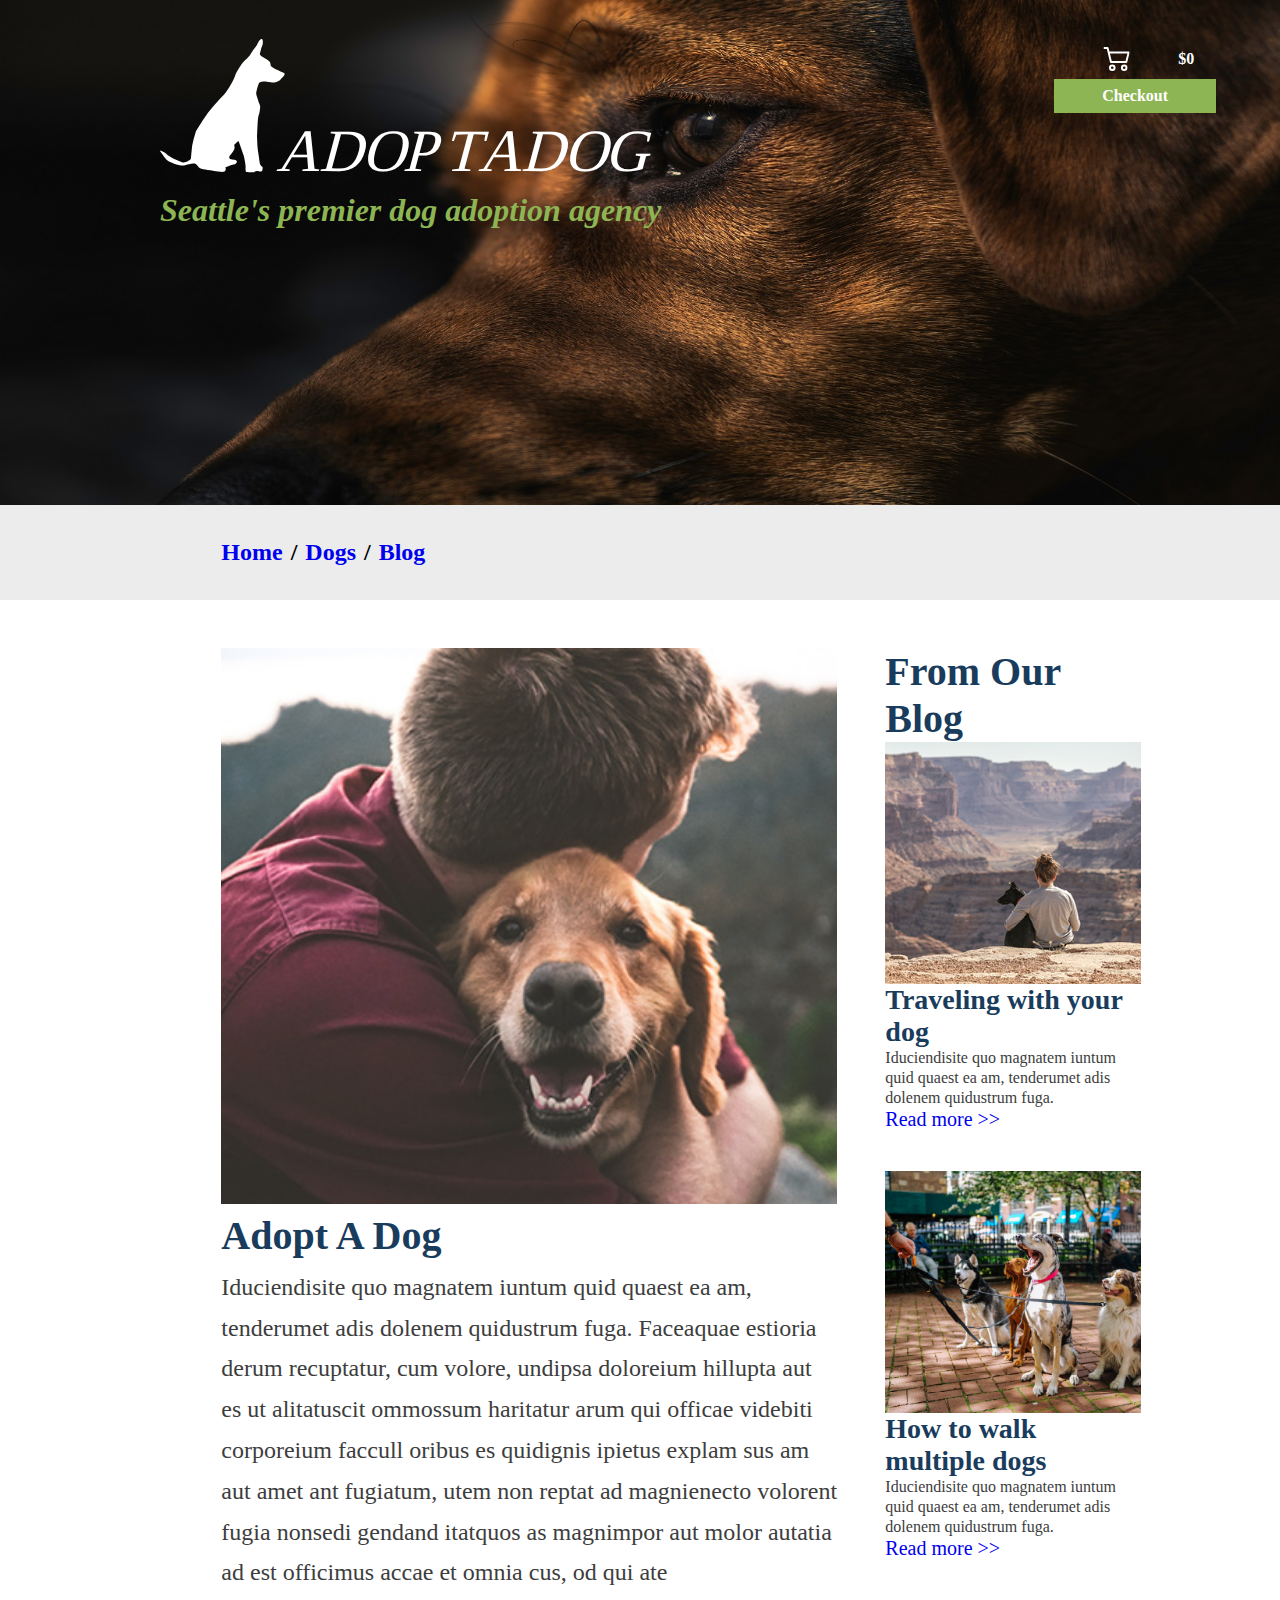
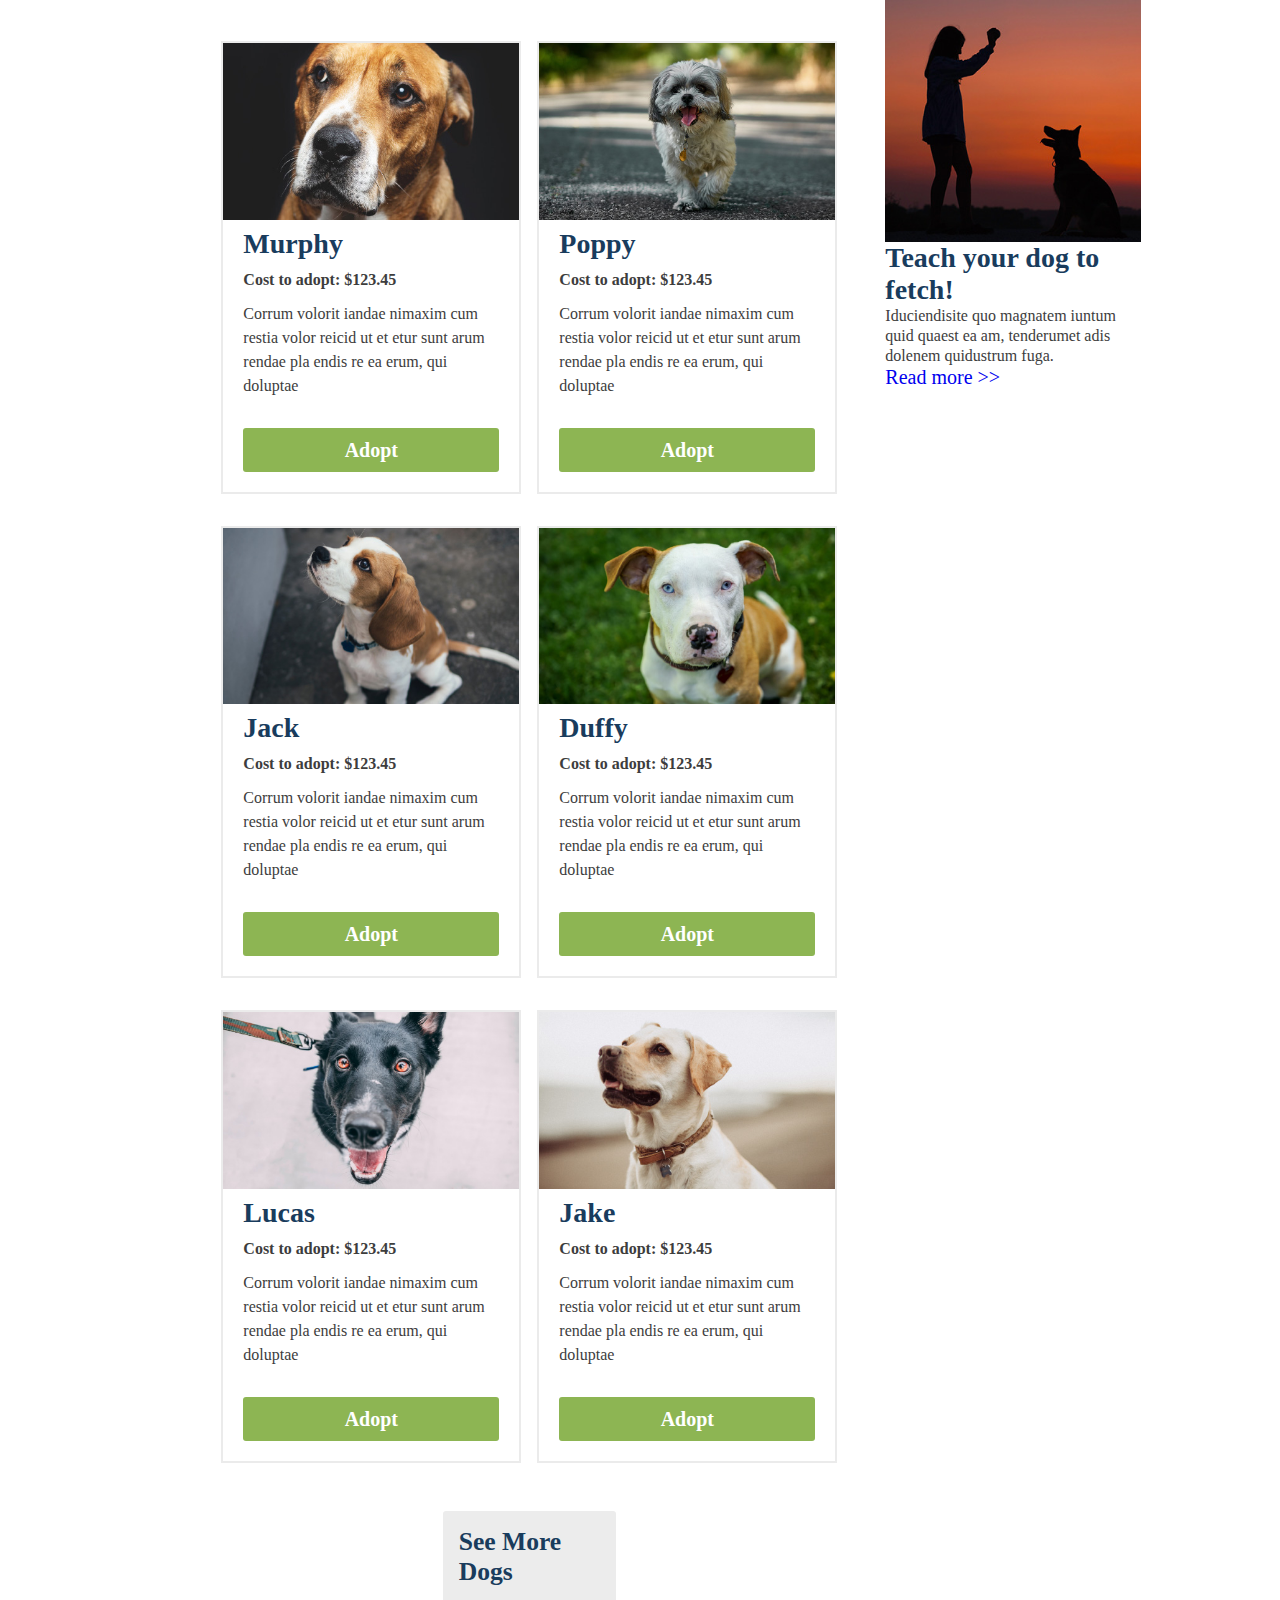
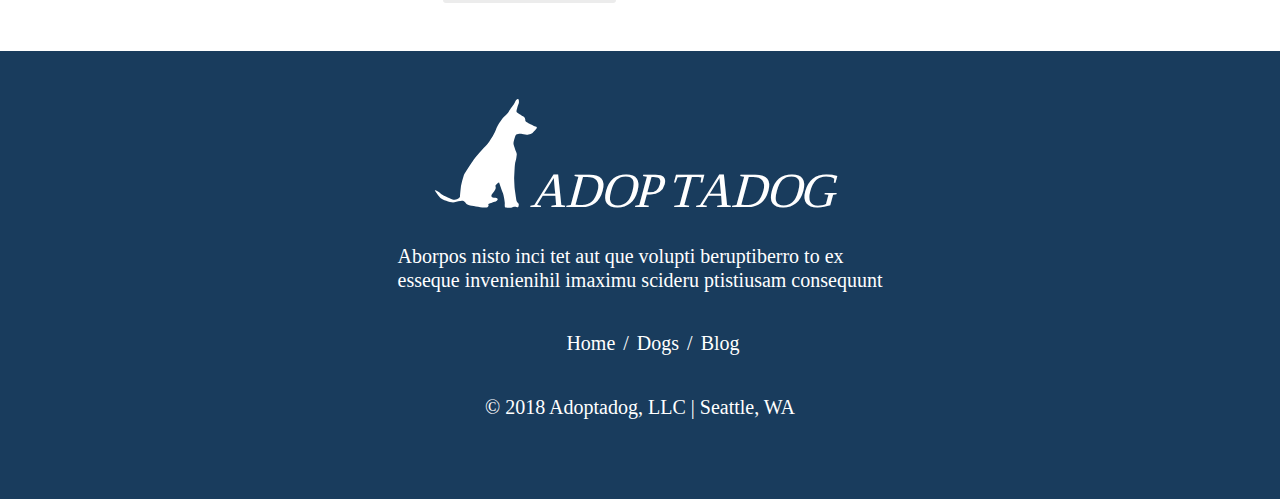
<file: index.html>
<!DOCTYPE html>
<html lang="en">
  <head>
    <meta charset="utf-8" />
    <meta name="viewport" content="width=device-width, initial-scale=1.0" />
    <link rel="stylesheet" type="text/css" href="styles/stylesheet.css" />
    <script
      src="https://code.jquery.com/jquery-3.6.0.min.js"
      integrity="sha256-/xUj+3OJU5yExlq6GSYGSHk7tPXikynS7ogEvDej/m4="
      crossorigin="anonymous"
    ></script>
    <script src="script/adoptADog.js" charset="utf-8" defer></script>
    <title>Home</title>
  </head>

  <body>
    <div class="grid-container">
      <header class="header-container linear-gradient">
        <img
          class="header-img"
          src="images/header-image.jpg"
          alt="a close-up of a beagles' face looking toward the left of the screen from the right"
        />
        <div class="header-flex">
          <div class="logo-flex">
            <img
              src="images/adoptadog-logo.svg"
              alt="White dog silhoutte next to the company's title."
            />
            <h2 class="h2"><i>Seattle's premier dog adoption agency</i></h2>
          </div>
          <div class="cart-flex">
            <div class="price-flex">
              <img
                class="cart"
                src="images/cart-icon.svg"
                alt="cart icon next to the current total price"
              />
              <p id="cartAmount" class="cart-p">$0</p>
            </div>
            <a class="checkout-container" href="checkout.html">Checkout</a>
          </div>
        </div>
        <nav class="nav">
          <ul class="menu col-9">
            <li><a href="index.html">Home</a></li>
            /
            <li><a href="dogs.html">Dogs</a></li>
            /
            <li><a href="blog.html">Blog</a></li>
          </ul>
        </nav>
      </header>

      <article class="home-intro">
        <img
          class="image-1"
          src="images/home-intro.jpeg"
          alt="a guy hugging a dog"
        />
        <h3 class="h3">Adopt A Dog</h3>
        <p class="p">
          Iduciendisite quo magnatem iuntum quid quaest ea am, tenderumet adis
          dolenem quidustrum fuga. Faceaquae estioria derum recuptatur, cum
          volore, undipsa doloreium hillupta aut es ut alitatuscit ommossum
          haritatur arum qui officae videbiti corporeium faccull oribus es
          quidignis ipietus explam sus am aut amet ant fugiatum, utem non reptat
          ad magnienecto volorent fugia nonsedi gendand itatquos as magnimpor
          aut molor autatia ad est officimus accae et omnia cus, od qui ate
        </p>
      </article>

      <section class="section-grid-index">
        <article class="article">
          <img
            id="murphy"
            onclick="infoAboutDogs('murphy', 'dog', '$123.45')"
            src="images/murphy-card.jpg"
            alt="a brown and white dog looking up with sad look on their face"
          />
          <h3 class="h3-section-index"><b>Murphy</b></h3>
          <p class="art-p"><b>Cost to adopt: $123.45</b></p>
          <p class="art-p">
            Corrum volorit iandae nimaxim cum restia volor reicid ut et etur
            sunt arum rendae pla endis re ea erum, qui doluptae
          </p>
          <p onclick="runningTotal(123.45)" class="adopt"><b>Adopt</b></p>
        </article>

        <article class="article">
          <img
            id="poppy"
            onclick="infoAboutDogs('poppy', 'dog', '$123.45')"
            src="images/poppy-card.jpg"
            alt="a small white, furry dog walking toward the camera with his tongue hanging out"
          />
          <h3 class="h3-section-index"><b>Poppy</b></h3>
          <p class="art-p"><b>Cost to adopt: $123.45</b></p>
          <p class="art-p">
            Corrum volorit iandae nimaxim cum restia volor reicid ut et etur
            sunt arum rendae pla endis re ea erum, qui doluptae
          </p>
          <p onclick="runningTotal(123.45)" class="adopt"><b>Adopt</b></p>
        </article>

        <article class="article">
          <img
            id="jack"
            onclick="infoAboutDogs('jack', 'dog', '$123.45')"
            src="images/jack-card.jpg"
            alt="a small brown and white young dog looking up and to the left intently"
          />
          <h3 class="h3-section-index"><b>Jack</b></h3>
          <p class="art-p"><b>Cost to adopt: $123.45</b></p>
          <p class="art-p">
            Corrum volorit iandae nimaxim cum restia volor reicid ut et etur
            sunt arum rendae pla endis re ea erum, qui doluptae
          </p>
          <p onclick="runningTotal(123.45)" class="adopt"><b>Adopt</b></p>
        </article>

        <article class="article">
          <img
            id="duffy"
            onclick="infoAboutDogs('duffy', 'dog', '$123.45')"
            src="images/duffy-card.jpg"
            alt="a brown and white dog with two different colored eyes looking directly at the camera"
          />
          <h3 class="h3-section-index"><b>Duffy</b></h3>
          <p class="art-p"><b>Cost to adopt: $123.45</b></p>
          <p class="art-p">
            Corrum volorit iandae nimaxim cum restia volor reicid ut et etur
            sunt arum rendae pla endis re ea erum, qui doluptae
          </p>
          <p onclick="runningTotal(123.45)" class="adopt"><b>Adopt</b></p>
        </article>

        <article class="article">
          <img
            id="lucas"
            onclick="infoAboutDogs('lucas', 'dog', '$123.45')"
            src="images/lucas-card.jpg"
            alt="a black dog on a leash looking up excitedly at the camera"
          />
          <h3 class="h3-section-index"><b>Lucas</b></h3>
          <p class="art-p"><b>Cost to adopt: $123.45</b></p>
          <p class="art-p">
            Corrum volorit iandae nimaxim cum restia volor reicid ut et etur
            sunt arum rendae pla endis re ea erum, qui doluptae
          </p>
          <p onclick="runningTotal(123.45)" class="adopt"><b>Adopt</b></p>
        </article>

        <article class="article">
          <img
            id="jake"
            onclick="infoAboutDogs('jake', 'dog', '$123.45')"
            src="images/jake-card.jpg"
            alt="a light yellow colored dog looking up intently"
          />
          <h3 class="h3-section-index"><b>Jake</b></h3>
          <p class="art-p"><b>Cost to adopt: $123.45</b></p>
          <p class="art-p">
            Corrum volorit iandae nimaxim cum restia volor reicid ut et etur
            sunt arum rendae pla endis re ea erum, qui doluptae
          </p>
          <p onclick="runningTotal(123.45)" class="adopt"><b>Adopt</b></p>
        </article>
      </section>

      <aside class="aside-grid">
        <article>
          <h3>From Our Blog</h3>
          <img
            src="images/blog-1.jpeg"
            alt="a woman sitting with her black dog looking out towards a canyon"
          />
          <h4 class="h4-blog">Traveling with your dog</h4>
          <p class="aside-p">
            Iduciendisite quo magnatem iuntum quid quaest ea am, tenderumet adis
            dolenem quidustrum fuga.
          </p>

          <a class="aside-a" href="blog.html">Read more >></a>
        </article>

        <article>
          <img
            src="images/blog-2.jpeg"
            alt="4 dogs sitting in a park on 4 different leashes"
          />
          <h4 class="h4-blog">How to walk multiple dogs</h4>
          <p class="aside-p">
            Iduciendisite quo magnatem iuntum quid quaest ea am, tenderumet adis
            dolenem quidustrum fuga.
          </p>

          <a class="aside-a" href="blog.html">Read more >></a>
        </article>

        <article>
          <img
            src="images/blog-3.jpeg"
            alt="the silhouettes of a woman getting ready to throw a ball for her dog near sunset"
          />
          <h4 class="h4-blog">Teach your dog to fetch!</h4>
          <p class="aside-p">
            Iduciendisite quo magnatem iuntum quid quaest ea am, tenderumet adis
            dolenem quidustrum fuga.
          </p>

          <a class="aside-a" href="blog.html">Read more >></a>
        </article>
      </aside>

      <a class="a-more-dogs a" href="dogs.html"><b>See More Dogs</b></a>

      <footer class="bottom-container">
        <div class="flex-container">
          <img
            class="footer-img"
            src="images/adoptadog-logo.svg"
            alt="White dog silhoutte next to the company's title."
          />
          <p class="footer-p">
            Aborpos nisto inci tet aut que volupti beruptiberro to ex<br />
            esseque invenienihil imaximu scideru ptistiusam consequunt
          </p>
          <nav class="footer-nav">
            <ul class="footer-links">
              <li><a class="footer-a" href="index.html">Home</a></li>
              /
              <li><a class="footer-a" href="dogs.html">Dogs</a></li>
              /
              <li><a class="footer-a" href="blog.html">Blog</a></li>
            </ul>
          </nav>
          <p class="footer-copyright">
            &copy; 2018 Adoptadog, LLC | Seattle, WA
          </p>
        </div>
      </footer>
    </div>
  </body>
</html>
</file>
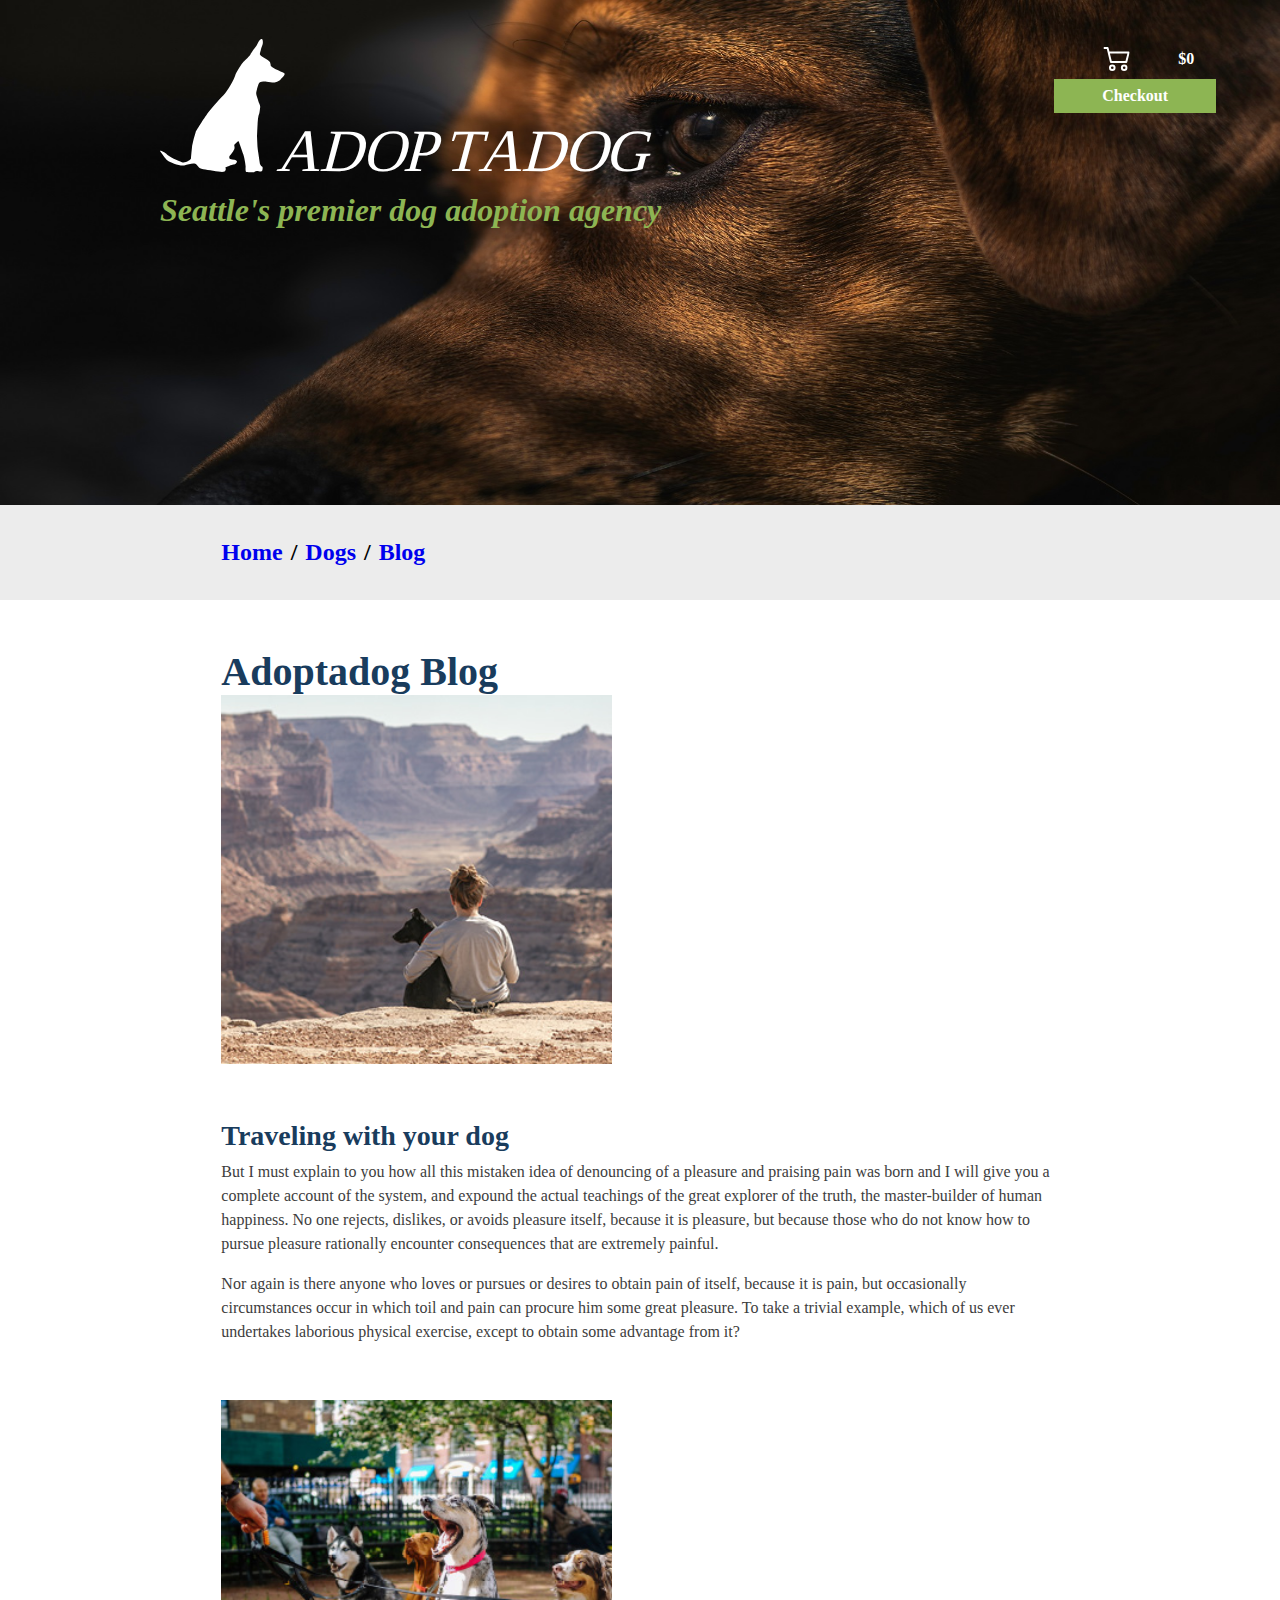
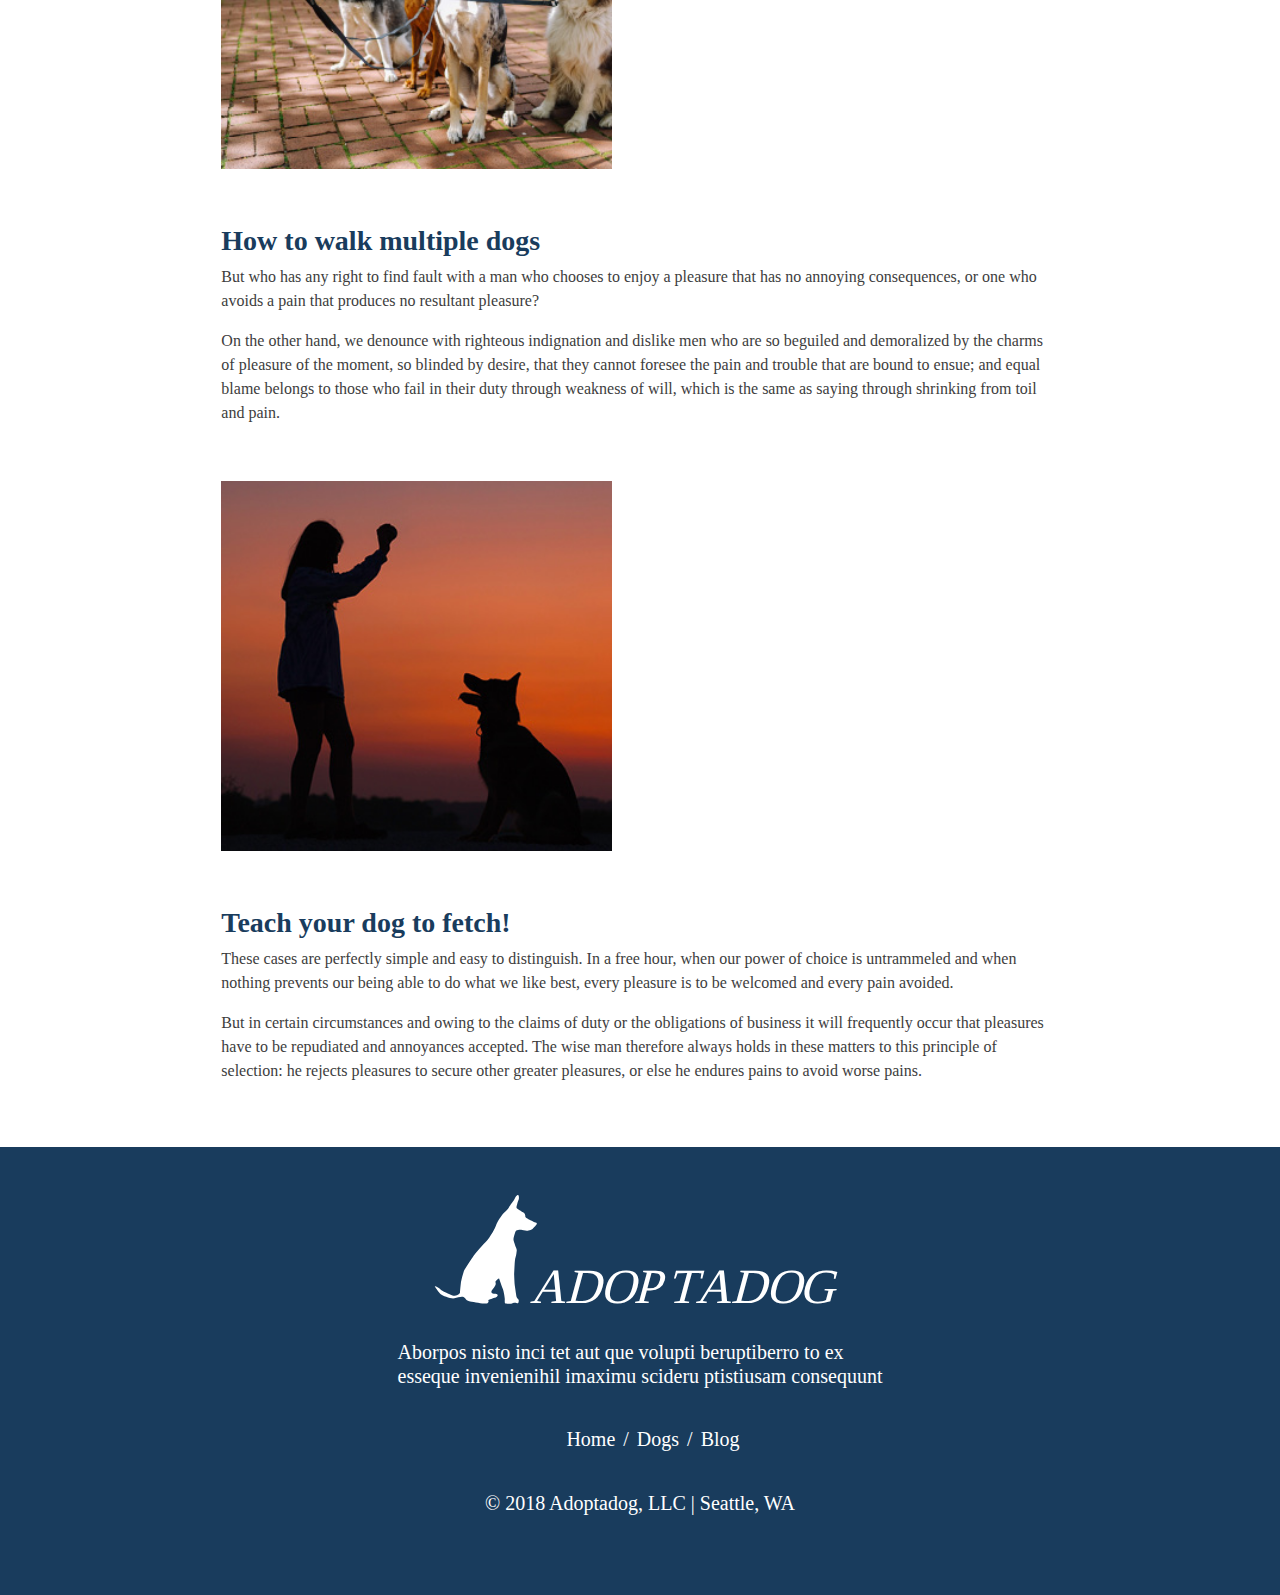
<file: blog.html>
<!DOCTYPE html>
<html lang="en">
  <head>
    <meta charset="utf-8" />
    <meta name="viewport" content="width=device-width, initial-scale=1.0" />
    <link rel="stylesheet" type="text/css" href="styles/stylesheet.css" />
    <script
      src="https://code.jquery.com/jquery-3.6.0.min.js"
      integrity="sha256-/xUj+3OJU5yExlq6GSYGSHk7tPXikynS7ogEvDej/m4="
      crossorigin="anonymous"
    ></script>
    <script src="script/adoptADog.js" charset="utf-8" defer></script>

    <title>Blog</title>
  </head>

  <body onload="blogBlog0(), blogBlog1(), blogBlog2()">
    <div class="grid-container">
      <header class="header-container linear-gradient">
        <img
          class="header-img"
          src="images/header-image.jpg"
          alt="a close-up of a beagles' face looking toward the left of the screen from the right"
        />
        <div class="header-flex">
          <div class="logo-flex">
            <img
              src="images/adoptadog-logo.svg"
              alt="White dog silhoutte next to the company's title."
            />
            <h2 class="h2"><i>Seattle's premier dog adoption agency</i></h2>
          </div>
          <div class="cart-flex">
            <div class="price-flex">
              <img
                class="cart"
                src="images/cart-icon.svg"
                alt="cart icon next to the current total price"
              />
              <p id="cartAmount" class="cart-p">$0</p>
            </div>
            <a class="checkout-container" href="checkout.html">Checkout</a>
          </div>
        </div>
        <nav class="nav">
          <ul class="menu col-9">
            <li><a href="index.html">Home</a></li>
            /
            <li><a href="dogs.html">Dogs</a></li>
            /
            <li><a href="blog.html">Blog</a></li>
          </ul>
        </nav>
      </header>

      <h3 class="h3-blog">Adoptadog Blog</h3>

      <footer class="bottom-container-js">
        <div class="flex-container">
          <img
            class="footer-img"
            src="images/adoptadog-logo.svg"
            alt="White dog silhoutte next to the company's title."
          />
          <p class="footer-p">
            Aborpos nisto inci tet aut que volupti beruptiberro to ex<br />
            esseque invenienihil imaximu scideru ptistiusam consequunt
          </p>
          <nav class="footer-nav">
            <ul class="footer-links">
              <li><a class="footer-a" href="index.html">Home</a></li>
              /
              <li><a class="footer-a" href="dogs.html">Dogs</a></li>
              /
              <li><a class="footer-a" href="blog.html">Blog</a></li>
            </ul>
          </nav>
          <p class="footer-copyright">
            &copy; 2018 Adoptadog, LLC | Seattle, WA
          </p>
        </div>
      </footer>
    </div>
  </body>
</html>
</file>
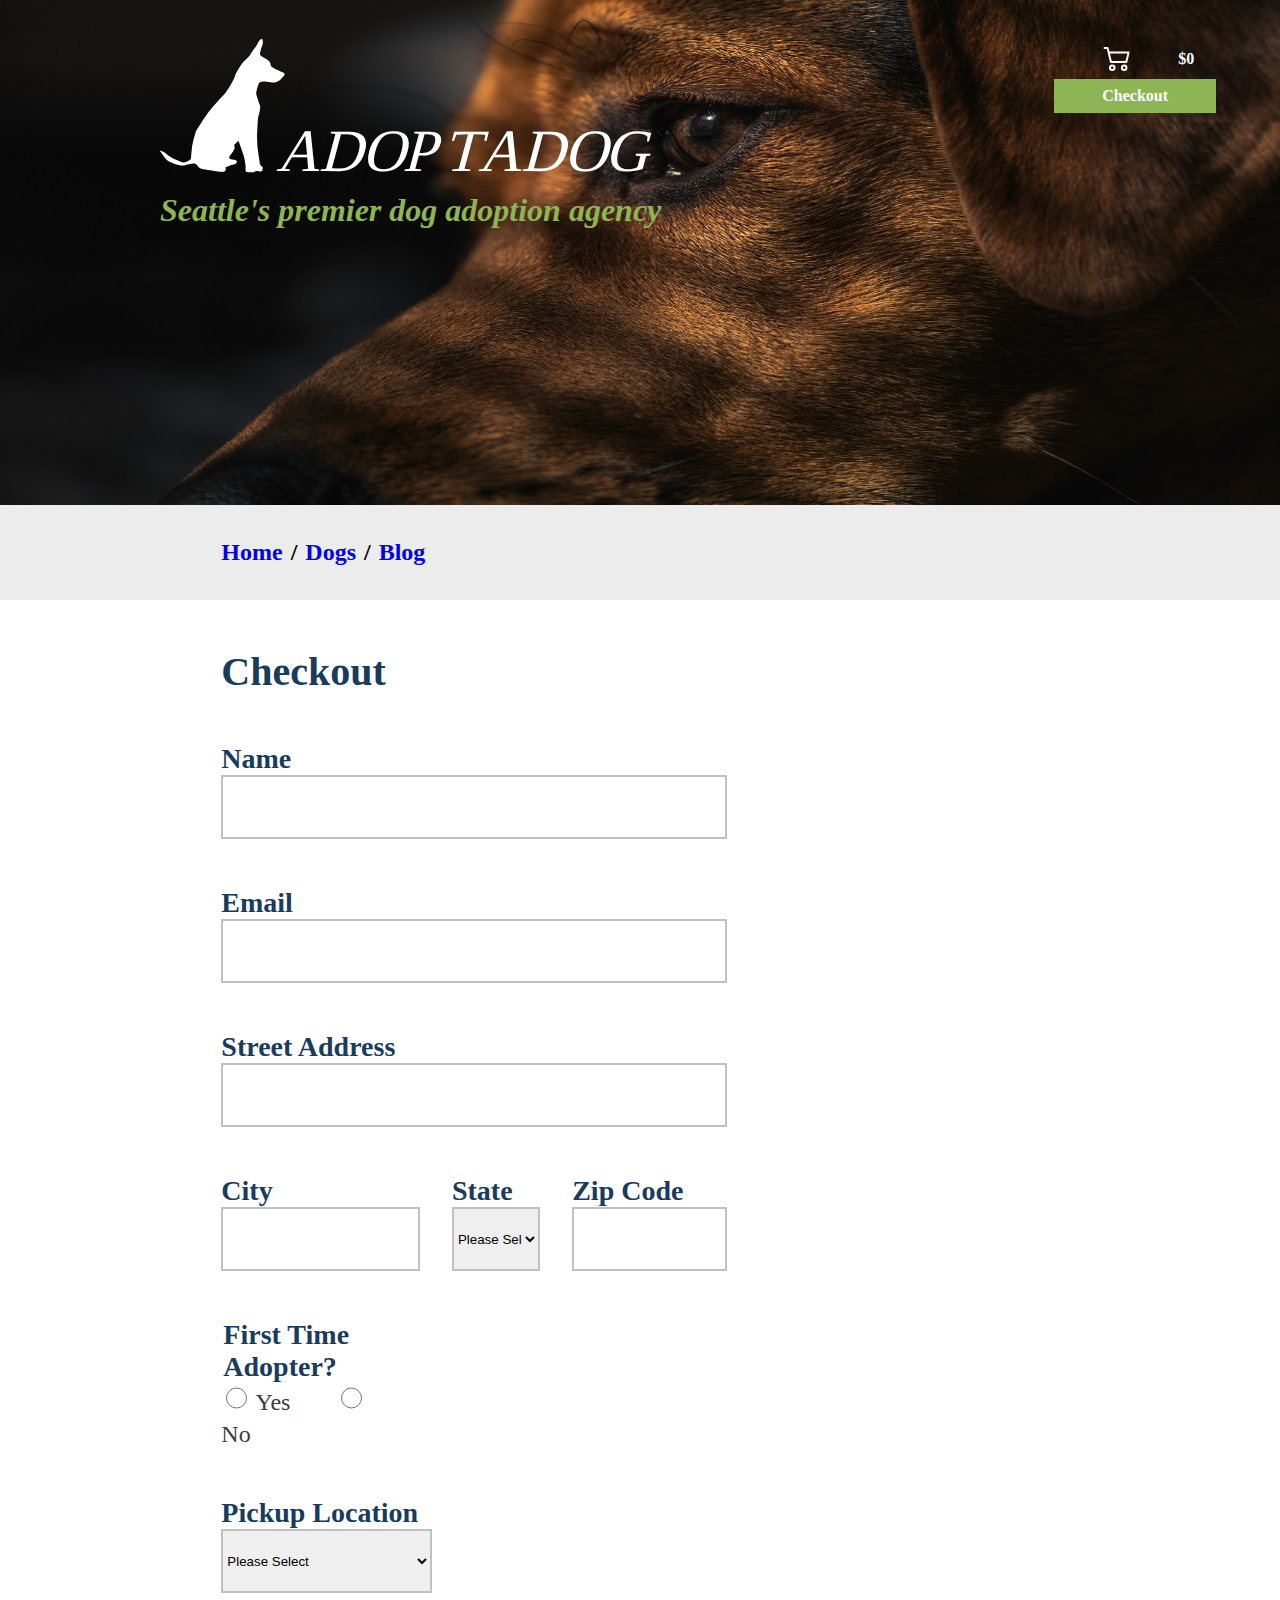
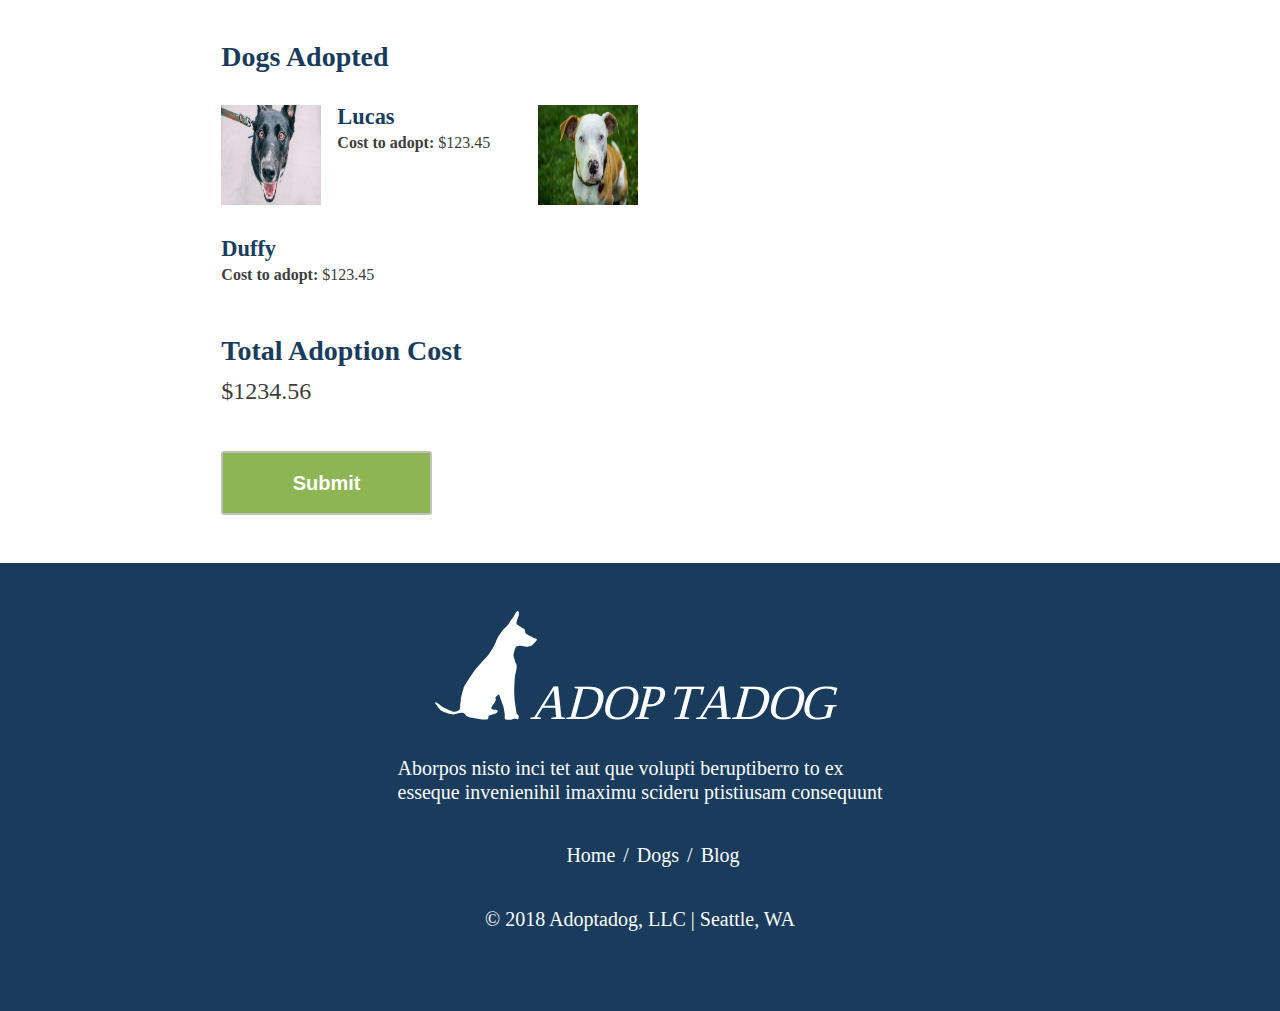
<file: checkout.html>
<!DOCTYPE html>
<html lang="en">
  <head>
    <meta charset="utf-8" />
    <meta name="viewport" content="width=device-width, initial-scale=1.0" />
    <link rel="stylesheet" type="text/css" href="styles/stylesheet.css" />
    <script
      src="https://code.jquery.com/jquery-3.6.0.min.js"
      integrity="sha256-/xUj+3OJU5yExlq6GSYGSHk7tPXikynS7ogEvDej/m4="
      crossorigin="anonymous"
    ></script>
    <script src="script/adoptADog.js" charset="utf-8" defer></script>

    <title>Checkout</title>
  </head>

  <body>
    <div class="grid-container">
      <header class="header-container linear-gradient">
        <img
          class="header-img"
          src="images/header-image.jpg"
          alt="a close-up of a beagles' face looking toward the left of the screen from the right"
        />
        <div class="header-flex">
          <div class="logo-flex">
            <img
              src="images/adoptadog-logo.svg"
              alt="White dog silhoutte next to the company's title."
            />
            <h2 class="h2"><i>Seattle's premier dog adoption agency</i></h2>
          </div>
          <div class="cart-flex">
            <div class="price-flex">
              <img
                class="cart"
                src="images/cart-icon.svg"
                alt="cart icon next to the current total price"
              />
              <p id="cartAmount" class="cart-p">$0</p>
            </div>
            <a class="checkout-container" href="checkout.html">Checkout</a>
          </div>
        </div>
        <nav class="nav">
          <ul class="menu col-9">
            <li><a href="index.html">Home</a></li>
            /
            <li><a href="dogs.html">Dogs</a></li>
            /
            <li><a href="blog.html">Blog</a></li>
          </ul>
        </nav>
      </header>

      <form class="form-flex" method="GET">
        <h3 class="h3-checkout">Checkout</h3>

        <label class="label-1"
          >Name<br />
          <input id="name" class="input" type="text" /><br />
        </label>

        <label class="label-2"
          >Email<br />
          <input id="email" class="input" type="email" /><br />
        </label>

        <label class="label-3"
          >Street Address<br />
          <input id="street" class="input" type="text" /><br />
        </label>

        <div class="city-flex">
          <label class="label-4"
            >City<br />
            <input id="city" class="input" type="text" />
          </label>

          <label class="label-5"
            >State
            <select id="state" name="state">
              <option value="">Please Select</option>
              <option value="University">University</option>
              <option value="of">of</option>
              <option value="Washington">Washington</option>
            </select>
          </label>

          <label class="label-6"
            >Zip Code
            <input id="zipCode" class="input" type="number" />
          </label>
        </div>

        <fieldset id="firstAdopt" class="label-7 col-5">
          <legend>First Time Adopter?</legend>
          <label class="radio-font">
            <input
              class="radio-input"
              type="radio"
              name="adopter"
              value="yes"
            />
            Yes
          </label>
          <label class="radio-font">
            <input class="radio-input" type="radio" name="adopter" value="no" />
            No
          </label>
        </fieldset>

        <fieldset class="label-8 col-5">
          <label
            >Pickup Location<br />
            <select id="pickup" name="location">
              <option value="">Please Select</option>
              <option value="here">Here</option>
              <option value="there">There</option>
              <option value="anywhere">Anywhere</option>
            </select>
          </label>
        </fieldset>

        <div class="adopt-flex">
          <label class="label-9">Dogs Adopted</label>
          <div class="lucas-duffy-flex">
            <img
              class="lucas-image"
              src="images/lucas-card.jpg"
              alt="a black dog on a leash looking up excitedly at the camera"
            /><br />
            <p class="dog-p">
              <span class="dog">Lucas</span><br />
              <b>Cost to adopt:</b> $123.45
            </p>
            <img
              class="duffy-image"
              src="images/duffy-card.jpg"
              alt="a brown and white dog with two different colored eyes looking directly at the camera"
            /><br />
            <p>
              <span class="dog">Duffy</span><br />
              <b>Cost to adopt:</b> $123.45
            </p>
          </div>
          <label class="label-10">Total Adoption Cost</label>
          <p class="total">$1234.56</p>
        </div>

        <input id="submit" class="input col-5" type="submit" value="Submit" />
      </form>

      <footer class="bottom-container">
        <div class="flex-container">
          <img
            class="footer-img"
            src="images/adoptadog-logo.svg"
            alt="White dog silhoutte next to the company's title."
          />
          <p class="footer-p">
            Aborpos nisto inci tet aut que volupti beruptiberro to ex<br />
            esseque invenienihil imaximu scideru ptistiusam consequunt
          </p>
          <nav class="footer-nav">
            <ul class="footer-links">
              <li><a class="footer-a" href="index.html">Home</a></li>
              /
              <li><a class="footer-a" href="dogs.html">Dogs</a></li>
              /
              <li><a class="footer-a" href="blog.html">Blog</a></li>
            </ul>
          </nav>
          <p class="footer-copyright">
            &copy; 2018 Adoptadog, LLC | Seattle, WA
          </p>
        </div>
      </footer>
    </div>
  </body>
</html>
</file>
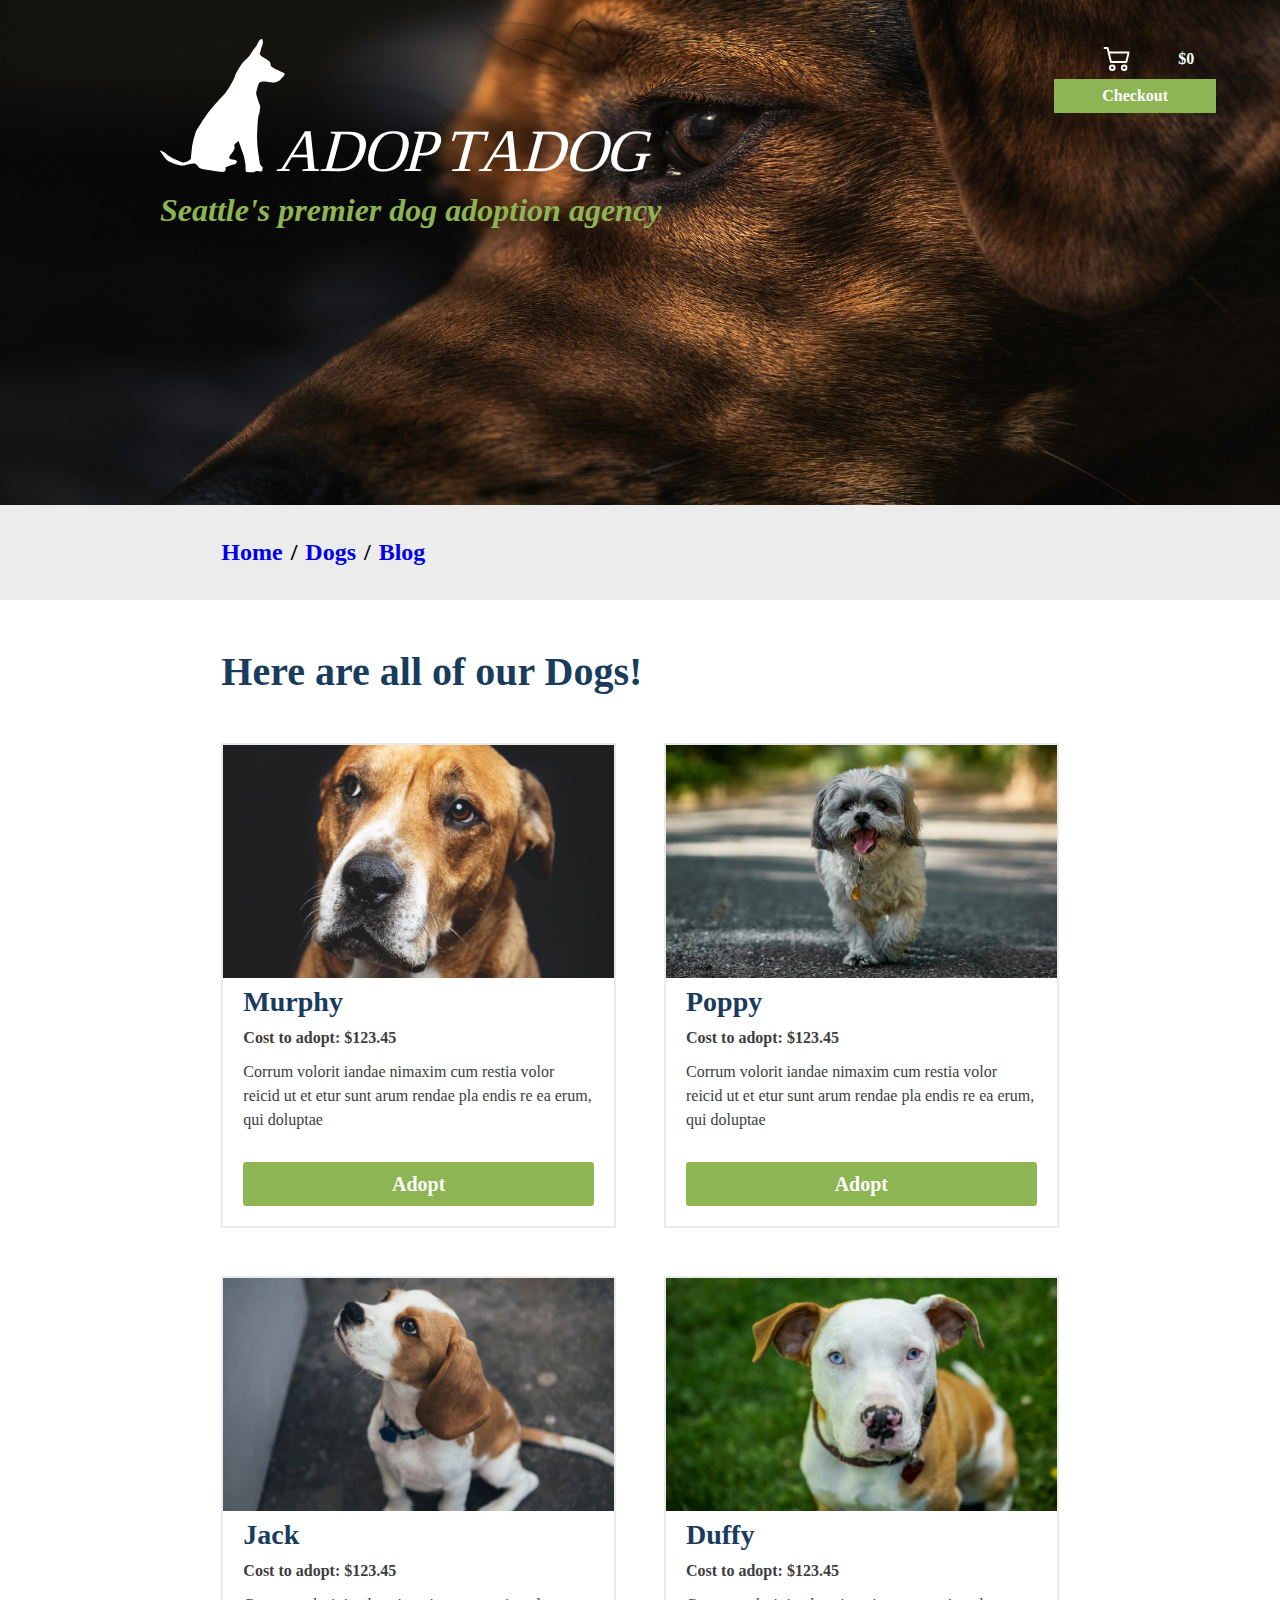
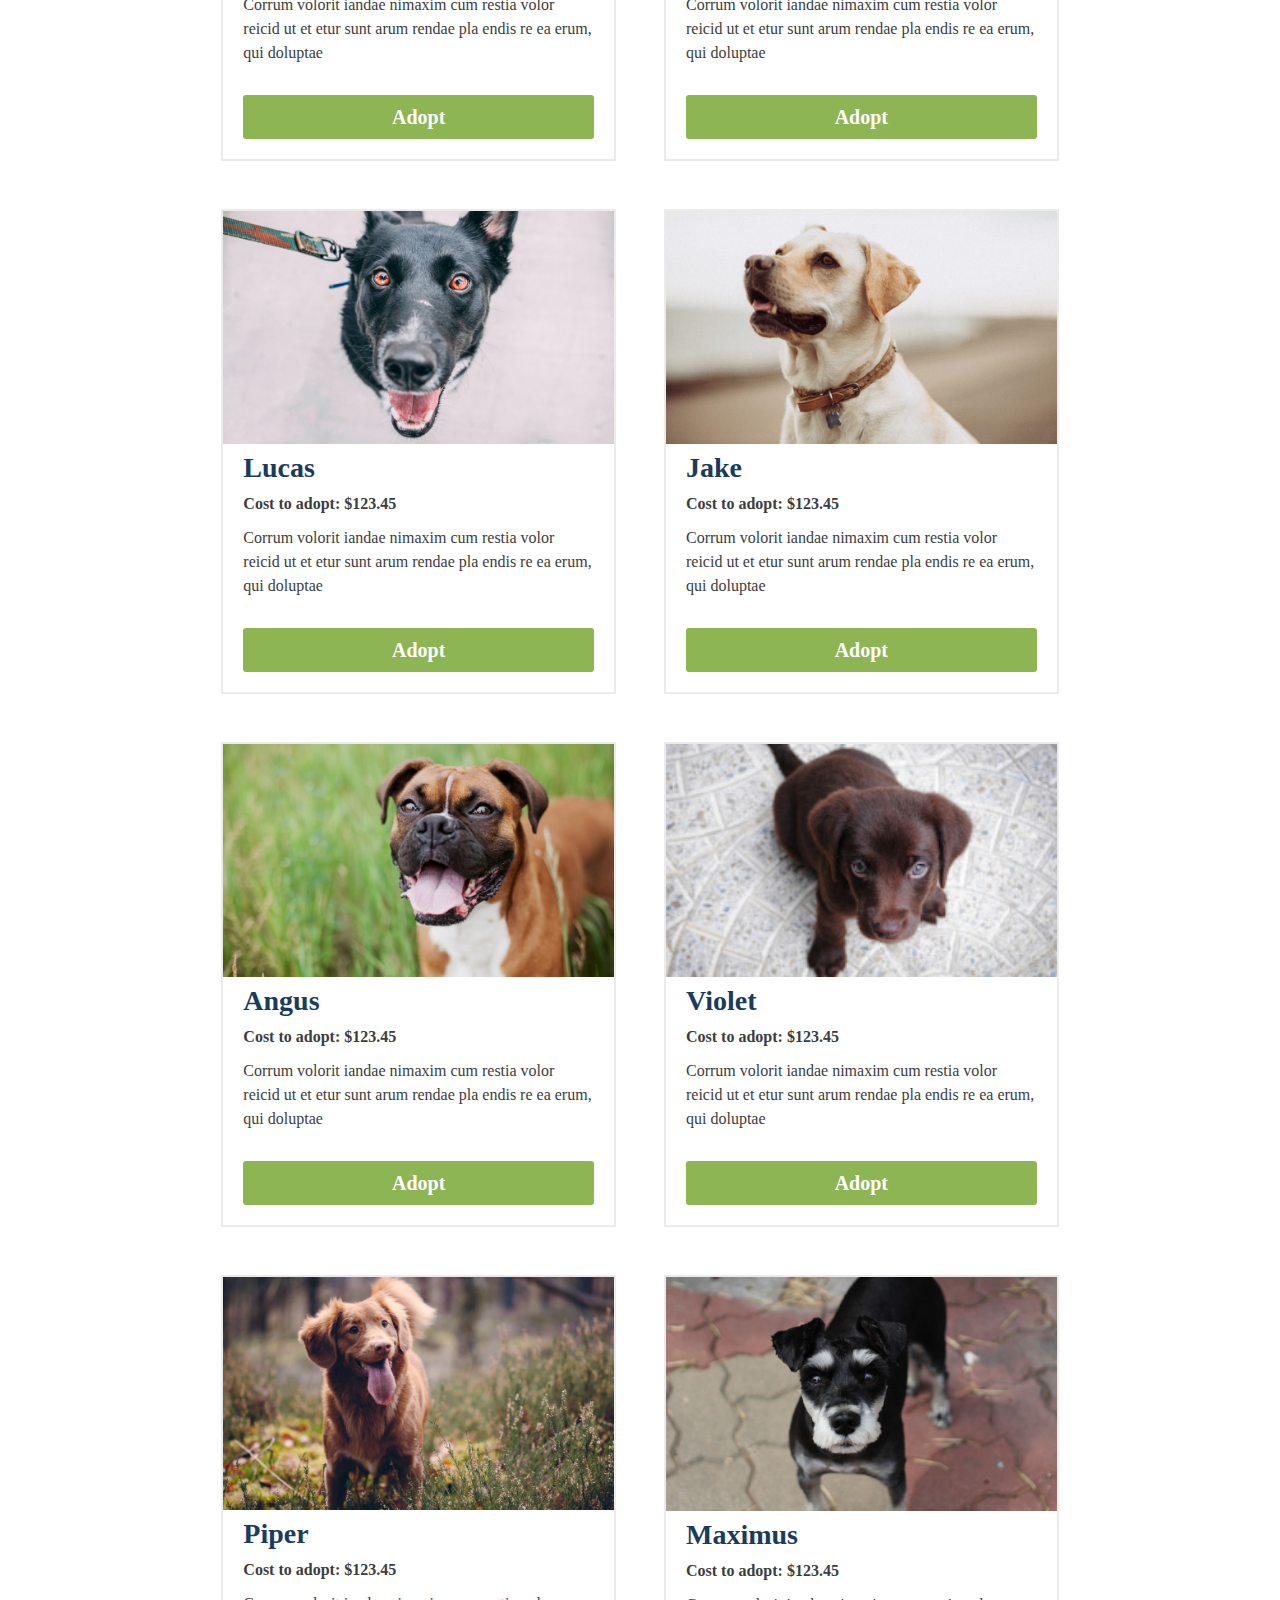
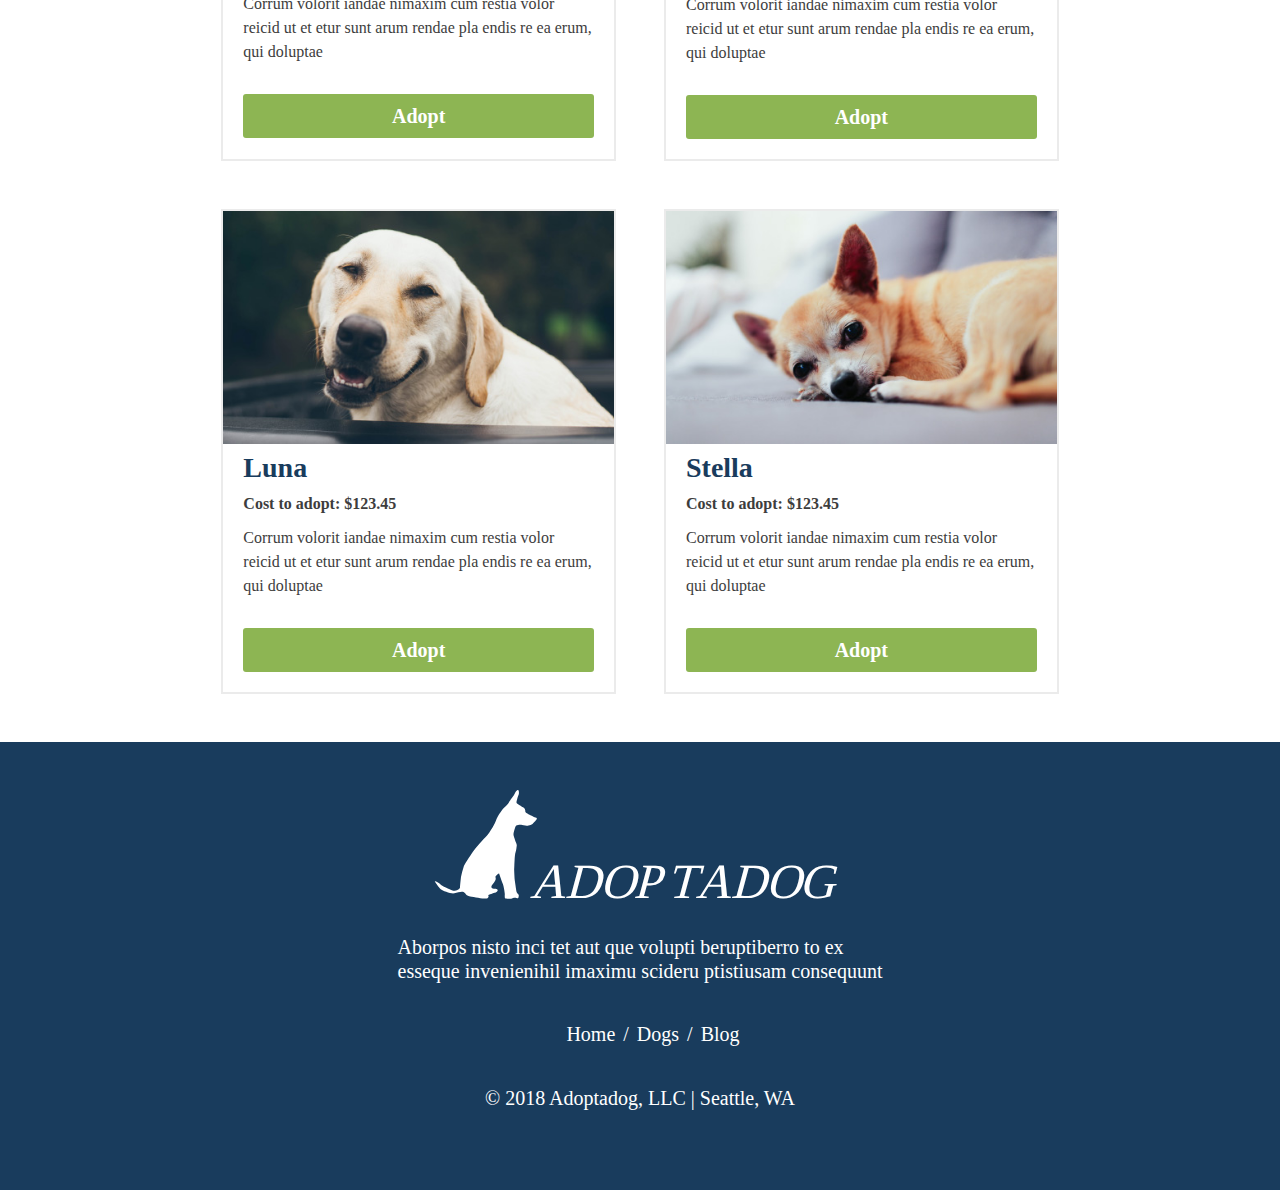
<file: dogs.html>
<!DOCTYPE html>
<html lang="en">
  <head>
    <meta charset="utf-8" />
    <meta name="viewport" content="width=device-width, initial-scale=1.0" />
    <link rel="stylesheet" type="text/css" href="styles/stylesheet.css" />
    <script
      src="https://code.jquery.com/jquery-3.6.0.min.js"
      integrity="sha256-/xUj+3OJU5yExlq6GSYGSHk7tPXikynS7ogEvDej/m4="
      crossorigin="anonymous"
    ></script>
    <script src="script/adoptADog.js" charset="utf-8" defer></script>

    <title>Dogs</title>
  </head>

  <body>
    <div class="grid-container">
      <header class="header-container linear-gradient">
        <img
          class="header-img"
          src="images/header-image.jpg"
          alt="a close-up of a beagles' face looking toward the left of the screen from the right"
        />
        <div class="header-flex">
          <div class="logo-flex">
            <img
              src="images/adoptadog-logo.svg"
              alt="White dog silhoutte next to the company's title."
            />
            <h2 class="h2"><i>Seattle's premier dog adoption agency</i></h2>
          </div>
          <div class="cart-flex">
            <div class="price-flex">
              <img
                class="cart"
                src="images/cart-icon.svg"
                alt="cart icon next to the current total price"
              />
              <p id="cartAmount" class="cart-p">$0</p>
            </div>
            <a class="checkout-container" href="checkout.html">Checkout</a>
          </div>
        </div>
        <nav class="nav">
          <ul class="menu col-9">
            <li><a href="index.html">Home</a></li>
            /
            <li><a href="dogs.html">Dogs</a></li>
            /
            <li><a href="blog.html">Blog</a></li>
          </ul>
        </nav>
      </header>

      <h3 class="h3-dogs-page">Here are all of our Dogs!</h3>
      <section class="section-grid-dogs">
        <article class="article">
          <img
            id="murphy"
            onclick="infoAboutDogs('murphy', 'dog', '$123.45')"
            src="images/murphy-card.jpg"
            alt="a brown and white dog looking up with sad look on their face"
          />
          <h3 class="h3-section-index"><b>Murphy</b></h3>
          <p class="art-p"><b>Cost to adopt: $123.45</b></p>
          <p class="art-p">
            Corrum volorit iandae nimaxim cum restia volor reicid ut et etur
            sunt arum rendae pla endis re ea erum, qui doluptae
          </p>
          <p onclick="runningTotal(123.45)" class="adopt"><b>Adopt</b></p>
        </article>

        <article class="article">
          <img
            id="poppy"
            onclick="infoAboutDogs('poppy', 'dog', '$123.45')"
            src="images/poppy-card.jpg"
            alt="a small white, furry dog walking toward the camera with his tongue hanging out"
          />
          <h3 class="h3-section-index"><b>Poppy</b></h3>
          <p class="art-p"><b>Cost to adopt: $123.45</b></p>
          <p class="art-p">
            Corrum volorit iandae nimaxim cum restia volor reicid ut et etur
            sunt arum rendae pla endis re ea erum, qui doluptae
          </p>
          <p onclick="runningTotal(123.45)" class="adopt"><b>Adopt</b></p>
        </article>

        <article class="article">
          <img
            id="jack"
            onclick="infoAboutDogs('jack', 'dog', '$123.45')"
            src="images/jack-card.jpg"
            alt="a small brown and white young dog looking up and to the left intently"
          />
          <h3 class="h3-section-index"><b>Jack</b></h3>
          <p class="art-p"><b>Cost to adopt: $123.45</b></p>
          <p class="art-p">
            Corrum volorit iandae nimaxim cum restia volor reicid ut et etur
            sunt arum rendae pla endis re ea erum, qui doluptae
          </p>
          <p onclick="runningTotal(123.45)" class="adopt"><b>Adopt</b></p>
        </article>

        <article class="article">
          <img
            id="duffy"
            onclick="infoAboutDogs('duffy', 'dog', '$123.45')"
            src="images/duffy-card.jpg"
            alt="a brown and white dog with two different colored eyes looking directly at the camera"
          />
          <h3 class="h3-section-index"><b>Duffy</b></h3>
          <p class="art-p"><b>Cost to adopt: $123.45</b></p>
          <p class="art-p">
            Corrum volorit iandae nimaxim cum restia volor reicid ut et etur
            sunt arum rendae pla endis re ea erum, qui doluptae
          </p>
          <p onclick="runningTotal(123.45)" class="adopt"><b>Adopt</b></p>
        </article>

        <article class="article">
          <img
            id="lucas"
            onclick="infoAboutDogs('lucas', 'dog', '$123.45')"
            src="images/lucas-card.jpg"
            alt="a black dog on a leash looking up excitedly at the camera"
          />
          <h3 class="h3-section-index"><b>Lucas</b></h3>
          <p class="art-p"><b>Cost to adopt: $123.45</b></p>
          <p class="art-p">
            Corrum volorit iandae nimaxim cum restia volor reicid ut et etur
            sunt arum rendae pla endis re ea erum, qui doluptae
          </p>
          <p onclick="runningTotal(123.45)" class="adopt"><b>Adopt</b></p>
        </article>

        <article class="article">
          <img
            id="jake"
            onclick="infoAboutDogs('jake', 'dog', '$123.45')"
            src="images/jake-card.jpg"
            alt="a light yellow colored dog looking up intently"
          />
          <h3 class="h3-section-index"><b>Jake</b></h3>
          <p class="art-p"><b>Cost to adopt: $123.45</b></p>
          <p class="art-p">
            Corrum volorit iandae nimaxim cum restia volor reicid ut et etur
            sunt arum rendae pla endis re ea erum, qui doluptae
          </p>
          <p onclick="runningTotal(123.45)" class="adopt"><b>Adopt</b></p>
        </article>

        <article class="article">
          <img
            id="angus"
            onclick="infoAboutDogs('angus', 'dog', '$123.45')"
            src="images/angus-card.jpg"
            alt="a light-brown dog with a white chest in a grassy field with his tongue hanging out"
          />
          <h3 class="h3-section-index"><b>Angus</b></h3>
          <p class="art-p"><b>Cost to adopt: $123.45</b></p>
          <p class="art-p">
            Corrum volorit iandae nimaxim cum restia volor reicid ut et etur
            sunt arum rendae pla endis re ea erum, qui doluptae
          </p>
          <p onclick="runningTotal(123.45)" class="adopt"><b>Adopt</b></p>
        </article>

        <article class="article">
          <img
            id="violet"
            onclick="infoAboutDogs('violet', 'dog', '$123.45')"
            src="images/violet-card.jpg"
            alt="little dark-brown puppy looking up toward the camera"
          />
          <h3 class="h3-section-index"><b>Violet</b></h3>
          <p class="art-p"><b>Cost to adopt: $123.45</b></p>
          <p class="art-p">
            Corrum volorit iandae nimaxim cum restia volor reicid ut et etur
            sunt arum rendae pla endis re ea erum, qui doluptae
          </p>
          <p onclick="runningTotal(123.45)" class="adopt"><b>Adopt</b></p>
        </article>

        <article class="article">
          <img
            id="piper"
            onclick="infoAboutDogs('piper', 'dog', '$123.45')"
            src="images/piper-card.jpg"
            alt="a brown hairy dog with tongue hanging out in a field"
          />
          <h3 class="h3-section-index"><b>Piper</b></h3>
          <p class="art-p"><b>Cost to adopt: $123.45</b></p>
          <p class="art-p">
            Corrum volorit iandae nimaxim cum restia volor reicid ut et etur
            sunt arum rendae pla endis re ea erum, qui doluptae
          </p>
          <p onclick="runningTotal(123.45)" class="adopt"><b>Adopt</b></p>
        </article>

        <article class="article">
          <img
            id="maximus"
            onclick="infoAboutDogs('maximus', 'dog', '$123.45')"
            src="images/maximus-card.jpg"
            alt="a small black and white dog looking straight at the camera"
          />
          <h3 class="h3-section-index"><b>Maximus</b></h3>
          <p class="art-p"><b>Cost to adopt: $123.45</b></p>
          <p class="art-p">
            Corrum volorit iandae nimaxim cum restia volor reicid ut et etur
            sunt arum rendae pla endis re ea erum, qui doluptae
          </p>
          <p onclick="runningTotal(123.45)" class="adopt"><b>Adopt</b></p>
        </article>

        <article class="article">
          <img
            id="luna"
            onclick="infoAboutDogs('luna', 'dog', '$123.45')"
            src="images/luna-card.jpg"
            alt="a light yellow dog sitting and enjoying a chance to relax"
          />
          <h3 class="h3-section-index"><b>Luna</b></h3>
          <p class="art-p"><b>Cost to adopt: $123.45</b></p>
          <p class="art-p">
            Corrum volorit iandae nimaxim cum restia volor reicid ut et etur
            sunt arum rendae pla endis re ea erum, qui doluptae
          </p>
          <p onclick="runningTotal(123.45)" class="adopt"><b>Adopt</b></p>
        </article>

        <article class="article">
          <img
            id="stella"
            onclick="infoAboutDogs('stella', 'dog', '$123.45')"
            src="images/stella-card.jpg"
            alt="a small bored looking dog lying on a couch"
          />
          <h3 class="h3-section-index"><b>Stella</b></h3>
          <p class="art-p"><b>Cost to adopt: $123.45</b></p>
          <p class="art-p">
            Corrum volorit iandae nimaxim cum restia volor reicid ut et etur
            sunt arum rendae pla endis re ea erum, qui doluptae
          </p>
          <p onclick="runningTotal(123.45)" class="adopt"><b>Adopt</b></p>
        </article>
      </section>

      <footer class="bottom-container">
        <div class="flex-container">
          <img
            class="footer-img"
            src="images/adoptadog-logo.svg"
            alt="White dog silhoutte next to the company's title."
          />
          <p class="footer-p">
            Aborpos nisto inci tet aut que volupti beruptiberro to ex<br />
            esseque invenienihil imaximu scideru ptistiusam consequunt
          </p>
          <nav class="footer-nav">
            <ul class="footer-links">
              <li><a class="footer-a" href="index.html">Home</a></li>
              /
              <li><a class="footer-a" href="dogs.html">Dogs</a></li>
              /
              <li><a class="footer-a" href="blog.html">Blog</a></li>
            </ul>
          </nav>
          <p class="footer-copyright">
            &copy; 2018 Adoptadog, LLC | Seattle, WA
          </p>
        </div>
      </footer>
    </div>
  </body>
</html>
</file>
<file: styles/stylesheet.css>
/*------General styling------*/
* {
  box-sizing: border-box;
}
body {
  margin: 0;
  min-width: 100vw;
  min-height: 100vh;
  position: relative;
  overflow-x: hidden;
}
h3 {
  color: rgb(25, 60, 93);
  font-size: 2.5rem;
  margin: 0;
}
a {
  text-decoration: none;
  list-style: none;
}
p {
  line-height: 1.5rem;
  color: rgb(61, 61, 61);
}
img {
  display: block;
  width: 100%;
}

/*------Primary container------*/
.grid-container {
  display: grid;
  grid-template-columns: repeat(12, 1fr);
  gap: 3rem;
}

/*------Header container------*/
.header-container {
  display: grid;
  grid-template-columns: repeat(auto-fill, minmax(150px, 1fr));
  grid-area: 1 / 1 / 1 / span 12;
}
.header-img {
  grid-area: 1 / 1 / span 12 / span 12;
  height: 37.5rem;
}
.header-flex {
  display: flex;
  grid-area: 2 / 2 / 5 / 11;
  justify-content: space-between;
  padding-right: 4rem;
}
.logo-flex {
  display: flex;
  flex-direction: column;
}
.cart-flex {
  display: flex;
  flex-direction: column;
}
.price-flex {
  display: flex;
  padding: 0.5rem 0;
  justify-content: space-evenly;
}
.header-logo {
  grid-area: 2 / 2 / 5 / 4;
}
.h2 {
  margin: 0;
  color: rgb(141, 181, 83);
  font-size: 2rem;
}
.cart {
  height: 1.5rem;
  width: 50%;
}
.cart-p {
  color: rgb(255, 255, 255);
  font-weight: 700;
  margin: 0;
}
.checkout-container {
  display: flex;
  justify-content: center;
  align-content: center;
  text-decoration: none;
  color: white;
  background-color: rgb(141, 181, 83);
  padding: 0.5rem 3rem;
  font-weight: 700;
}
.nav {
  display: grid;
  grid-template-columns: repeat(12, 1fr);
  grid-area: 12 / 1 / 12 / span 12;
  background-color: rgb(236, 236, 236);
}
.menu {
  display: flex;
  grid-area: 12 / 3 / 12 / 5;
  padding: 0.625rem 0;
  justify-content: space-between;
  list-style: none;
  color: rgb(0, 0, 0);
  font-size: 1.5rem;
  font-weight: 700;
}
.linear-gradient {
  background: linear-gradient(to right, rgb(200, 135, 75), rgb(0, 0, 0));
}

/*------Intro container------*/
.home-intro {
  --auto-grid-min-size: 16rem;
  display: grid;
  grid-template-columns: repeat(
    auto-fill,
    minmax(var(--auto-grid-min-size), 1fr)
  );
  grid-area: 2 / 3 / 4 / 9;
  row-gap: 0.5rem;
}
.image-1 {
  grid-area: 1 / 1 / 2 / 9;
}
.h3 {
  grid-area: 2 / 1 / 3 / 9;
  font-size: 2.5rem;
  margin: 0;
  padding: 0;
}
.p {
  grid-area: 3 / 1 / 3 / 9;
  font-size: 1.5rem;
  line-height: 1.7;
  margin: 0;
}

/*------Secondary container------*/
.section-grid-index {
  --auto-grid-min-size: 16rem;
  display: grid;
  grid-template-columns: repeat(
    auto-fill,
    minmax(var(--auto-grid-min-size), 1fr)
  );
  column-gap: 1rem;
  row-gap: 2rem;
  grid-area: 4 / 3 / 10 / 9;
}
.article {
  border: rgb(235, 235, 235) solid 0.187rem;
}
.h3-section-index {
  padding: 0.5rem 1.25rem;
  margin: 0;
  font-size: 1.75rem;
  font-weight: 700;
}
.art-p {
  padding: 0 1.25rem 0.625rem;
  margin: 0;
}

/*------Aside container------*/
.aside-grid {
  --auto-grid-min-size: 16rem;
  display: grid;
  grid-template-columns: repeat(
    auto-fit,
    minmax(var(--auto-grid-min-size), 1fr)
  );
  grid-area: 2 / 9 / 7 / 11;
  row-gap: 2.5rem;
}
.aside-a {
  text-decoration: rgb(74, 152, 181);
  font-size: 1.25rem;
}
.aside-p {
  line-height: 1.25;
  margin: 0;
}
.adopt {
  display: flex;
  justify-content: center;
  color: rgb(255, 255, 255);
  background-color: rgb(141, 181, 83);
  padding: 0.625rem 0;
  margin: 1.25rem;
  border-radius: 0.187rem;
  font-size: 1.25rem;
  font-weight: 700;
}
.a-more-dogs {
  display: flex;
  grid-area: 10 / 5 / 11 / 7;
  justify-content: center;
  font-size: 1.6rem;
  color: rgb(25, 60, 93);
  background-color: rgb(236, 236, 236);
  border-radius: 0.187rem;
  padding: 1rem;
}

/*------Dogs page-----*/
.section-grid-dogs {
  --auto-grid-min-size: 16rem;
  display: grid;
  grid-template-columns: repeat(
    auto-fill,
    minmax(var(--auto-grid-min-size), 1fr)
  );
  gap: 3rem;
  grid-area: 3 / 3 / 11 / 11;
}
.h3-dogs-page {
  grid-area: 2 / 3 / 3 / 11;
  font-weight: 700;
}

/*------Blog page------*/
.h3-blog {
  grid-area: 2 / 3 / 2 / 11;
}
.h4-blog {
  color: rgb(25, 60, 93);
  margin: 0;
  font-size: 1.75rem;
}
.blog {
  display: flex;
  flex-direction: column;
  grid-column: span 2;
}
.blog-p {
  margin: 0.5rem 0;
}
.blog-grid-1 {
  --auto-grid-min-size: 16rem;
  display: grid;
  grid-template-columns: repeat(
    auto-fill,
    minmax(var(--auto-grid-min-size), 1fr)
  );
  gap: 3.5rem;
  grid-area: 3 / 3 / 3 / 11;
}
.blog-grid-2 {
  --auto-grid-min-size: 16rem;
  display: grid;
  grid-template-columns: repeat(
    auto-fill,
    minmax(var(--auto-grid-min-size), 1fr)
  );
  gap: 3.5rem;
  grid-area: 4 / 3 / 4 / 11;
}
.blog-grid-3 {
  --auto-grid-min-size: 16rem;
  display: grid;
  grid-template-columns: repeat(
    auto-fill,
    minmax(var(--auto-grid-min-size), 1fr)
  );
  gap: 3.5rem;
  grid-area: 5 / 3 / 5 / 11;
}

/*---------JS blog posts-------*/
.grid-container-js {
  display: grid;
  grid-template-columns: (12, 1fr);
}
.blog-grid-1-js {
  --auto-grid-min-size: 16rem;
  display: grid;
  grid-template-columns: repeat(
    auto-fill,
    minmax(var(--auto-grid-min-size), 1fr)
  );
  gap: 3.5rem;
  grid-area: 1 / 3 / 1 / 11;
}
.blog-grid-2-js {
  --auto-grid-min-size: 16rem;
  display: grid;
  grid-template-columns: repeat(
    auto-fill,
    minmax(var(--auto-grid-min-size), 1fr)
  );
  gap: 3.5rem;
  grid-area: 2 / 3 / 2 / 11;
}
.blog-grid-3-js {
  --auto-grid-min-size: 16rem;
  display: grid;
  grid-template-columns: repeat(
    auto-fill,
    minmax(var(--auto-grid-min-size), 1fr)
  );
  gap: 3.5rem;
  grid-area: 2 / 3 / 2 / 11;
}
.blog-img-js {
  width: 500px;
}

/*------Checkout page------*/
[class*="label-"] {
  font-size: 1.75rem;
  font-weight: 700;
  color: rgb(25, 60, 93);
}
.input {
  border: solid rgb(192, 192, 192) 0.125rem;
  height: 4rem;
  width: 100%;
}
select {
  border: solid rgb(192, 192, 192) 0.125rem;
  height: 4rem;
  width: 100%;
}

.form-flex {
  display: flex;
  flex-direction: column;
  gap: 3rem;
  grid-area: 2 / 3 / 5 / 8;
}
.h3-checkout {
  grid-area: 1 / 3 / 1 / 9;
  font-size: 2.5rem;
  padding: 0;
}
.city-flex {
  display: flex;
  gap: 2rem;
}
.label-4 {
  width: 45%;
}
.label-5 {
  width: 20%;
}
.label-6 {
  width: 35%;
}
.label-7 {
  margin: 0;
  border: 0;
  padding: 0;
}
.label-8 {
  margin: 0;
  border: 0;
  padding: 0;
}
.radio-input {
  height: 1.5rem;
  width: 10%;
}
.radio-font {
  font-size: 1.5rem;
  color: rgb(61, 61, 61);
  font-weight: 400;
  margin-right: 2.5rem;
}
.adopt-flex {
  display: flex;
  flex-direction: column;
}
.lucas-duffy-flex {
  display: flex;
  flex-direction: row;
  margin: 1rem;
  margin-left: 0;
  padding-bottom: 1rem;
  flex-wrap: wrap;
}
.dog {
  color: rgb(25, 60, 93);
  font-size: 1.4rem;
  font-weight: 700;
}
.lucas-image {
  width: 6.25rem;
  height: 6.25rem;
  margin: 1rem;
  margin-left: 0;
}
.duffy-image {
  width: 6.25rem;
  height: 6.25rem;
  margin: 1rem;
  margin-left: 0;
}
.dog-p {
  margin-right: 3rem;
}
.total {
  grid-area: 5 / 3 / 5 / 5;
  font-size: 1.5rem;
  font-weight: 400;
  margin: 0.75rem 0 0;
}
input[type="submit"] {
  background-color: rgb(141, 181, 83);
  color: white;
  border-radius: 0.187rem;
  font-size: 1.25rem;
  font-weight: 700;
}

/*------Footer container------*/
.bottom-container {
  grid-area: auto / 1 / auto / span 12;
  background-color: rgb(25, 60, 93);
  font-size: 1.25rem;
}
.flex-container {
  display: flex;
  flex-direction: column;
  align-items: center;
  margin: 0 6rem;
}
.footer-img {
  height: 7.812rem;
  margin-top: 3rem;
}
.footer-p {
  color: rgb(255, 255, 255);
}
.footer-links {
  display: flex;
  color: white;
  list-style: none;
  text-decoration: none;
  padding: 0;
  justify-content: space-evenly;
}
.footer-nav {
  width: 15%;
}
.footer-a {
  color: rgb(255, 255, 255);
  list-style: none;
  text-decoration: none;
}

.footer-copyright {
  color: rgb(255, 255, 255);
  padding-bottom: 3.75rem;
}

/*--------JS Footer-----------*/
.bottom-container-js {
  background-color: rgb(25, 60, 93);
  font-size: 1.25rem;
  position: absolute;
  top: 100%;
  width: 100%;
  margin-top: 3.5rem;
}

/*------Media Queries-------*/
@media screen and (min-width: 1px) and (max-width: 767px) {
  .grid-container {
    gap: 0;
  }
  .header-flex {
    display: flex;
    flex-direction: column-reverse;
    grid-area: 2 / 1 / 5 / 13;
    padding-right: 0;
  }
  .logo-flex {
    padding: 2rem;
  }
  .cart-flex {
    align-items: flex-end;
    margin-right: 2rem;
  }
  .price-flex {
    margin-bottom: 0.5rem;
  }
  .cart {
    padding-right: 0.5rem;
  }
  .aside-p,
  aside,
  aside > article {
    display: none;
  }
  .footer-p {
    display: none;
  }
  .home-intro {
    padding: 2rem 0;
    row-gap: 1rem;
  }
  .article {
    grid-template-columns: 1fr;
  }
  .menu > li > a {
    padding: 0 0.5rem;
  }
  .blog-grid-1-js {
    column-gap: 0;
  }
  .blog-grid-2-js {
    column-gap: 0;
  }
  .blog-grid-3-js {
    column-gap: 0;
  }
  .city-flex {
    display: flex;
    flex-direction: column;
    gap: 2rem;
  }
  .a-more-dogs {
    grid-area: 10 / 3 / 11 / 11;
    margin: 2rem 0;
    padding: 1rem;
  }
  .label-4 {
    width: 100%;
  }
  .label-5 {
    width: 100%;
  }
  .label-6 {
    width: 100%;
  }
  .footer-a {
    padding: 0 0.5rem;
  }
  #submit {
    width: 100%;
  }
}

@media screen and (min-width: 768px) and (max-width: 1023px) {
  .article {
    grid-template-columns: 1fr 1fr;
  }
  .menu > li > a {
    padding: 0 0.5rem;
  }
  .footer-a {
    padding: 0 0.5rem;
  }
}

@media screen and (min-width: 1024px) and (max-width: 1919px) {
  .article {
    grid-template-columns: 1fr 1fr 1fr;
  }
  .menu > li > a {
    padding: 0 0.5rem;
  }
  .footer-a {
    padding: 0 0.5rem;
  }
}

@media screen and (min-width: 1920px) {
  .article {
    grid-template-columns: repeat(4, 1fr);
  }
}

@media screen and (max-width: 767px) {
}

/*------Overlap issue on print preview------*/
@media print {
  body img {
    display: none;
  }
}

/*Column widths*/
.col-1 {
  width: 8.33%;
}
.col-2 {
  width: 16.66%;
}
.col-3 {
  width: 25%;
}
.col-4 {
  width: 33.33%;
}
.col-5 {
  width: 41.66%;
}
.col-6 {
  width: 50%;
}
.col-7 {
  width: 58.33%;
}
.col-8 {
  width: 64.66%;
}
.col-9 {
  width: 75%;
}
.col-10 {
  width: 83.33%;
}
.col-11 {
  width: 91.66%;
}
.col-12 {
  width: 100%;
}
</file>
